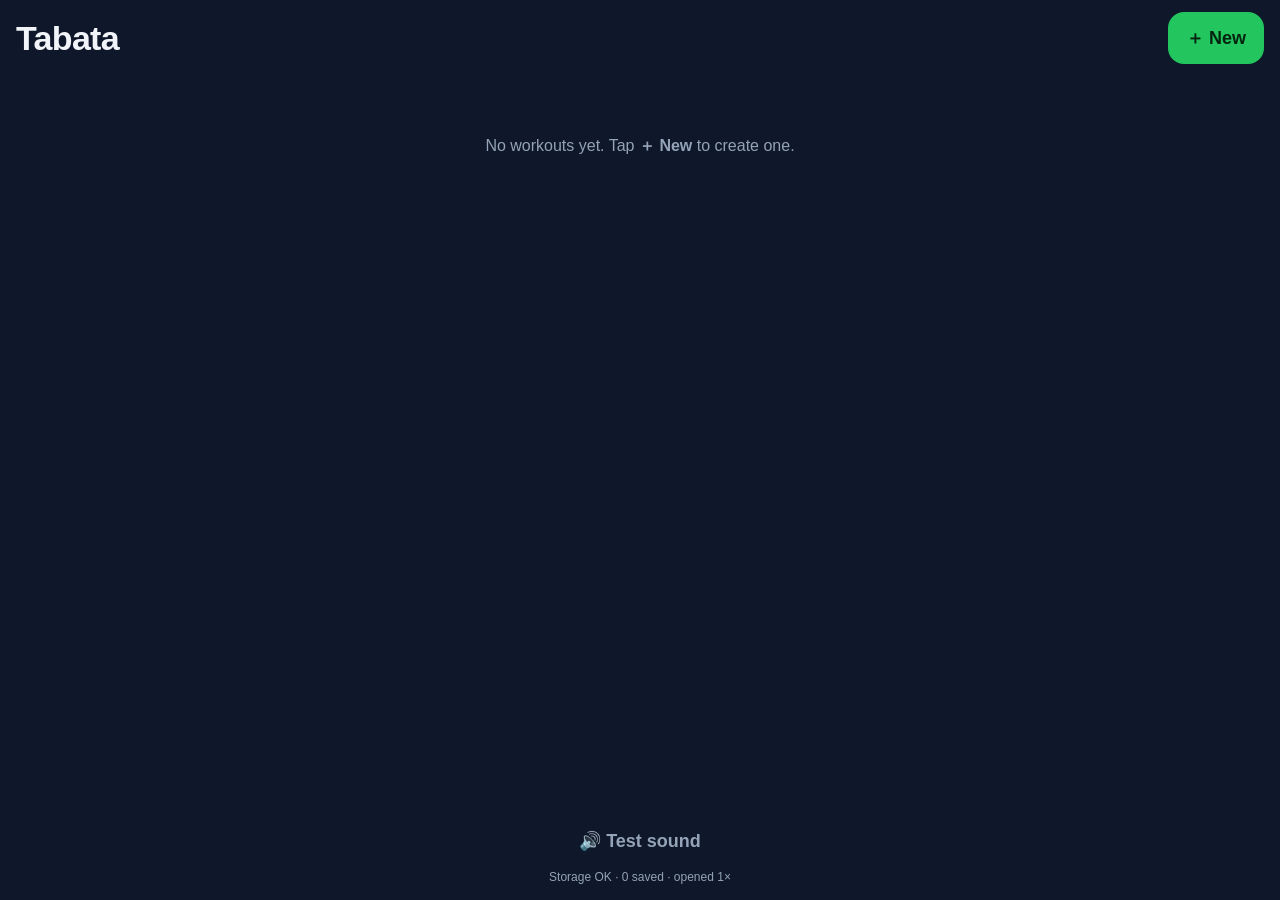
<file: index.html>
<!DOCTYPE html>
<html lang="en">
<head>
  <meta charset="UTF-8" />
  <meta name="viewport" content="width=device-width, initial-scale=1.0, maximum-scale=1.0, user-scalable=no, viewport-fit=cover" />
  <title>Tabata</title>
  <meta name="theme-color" content="#0f172a" />
  <meta name="apple-mobile-web-app-capable" content="yes" />
  <meta name="apple-mobile-web-app-status-bar-style" content="black-translucent" />
  <meta name="apple-mobile-web-app-title" content="Tabata" />
  <link rel="manifest" href="manifest.webmanifest" />
  <link rel="apple-touch-icon" href="icons/icon-180.png" />
  <link rel="icon" href="icons/icon-192.png" />
  <link rel="stylesheet" href="styles.css" />
</head>
<body>
  <!-- HOME -->
  <section id="home" class="view">
    <header class="top">
      <h1>Tabata</h1>
      <button id="newBtn" class="btn btn-accent">＋ New</button>
    </header>
    <ul id="presetList" class="preset-list"></ul>
    <p id="emptyHint" class="hint hidden">No workouts yet. Tap <b>＋ New</b> to create one.</p>
    <footer class="home-foot">
      <button id="testSound" class="btn btn-ghost">🔊 Test sound</button>
      <span id="diag" class="diag"></span>
    </footer>
  </section>

  <!-- EDITOR -->
  <section id="editor" class="view hidden">
    <header class="top">
      <button id="editorBack" class="btn btn-ghost">‹ Back</button>
      <h2 id="editorTitle">New workout</h2>
      <button id="deleteBtn" class="btn btn-ghost danger hidden">Delete</button>
    </header>
    <label class="field">
      <span>Name</span>
      <input id="nameInput" type="text" inputmode="text" placeholder="My workout" autocomplete="off" />
    </label>
    <div id="steppers" class="steppers"></div>
    <button id="saveBtn" class="btn btn-accent big">Save</button>
  </section>

  <!-- RUN -->
  <section id="run" class="view hidden">
    <div id="runStage" class="run-stage">
      <div id="phaseLabel" class="phase-label">Get Ready</div>
      <div id="bigTime" class="big-time">0</div>
      <div id="progress" class="progress">Rep 0/0 · Set 0/0</div>
      <div id="nextUp" class="next-up"></div>
    </div>
    <div class="run-controls">
      <button id="stopBtn" class="btn btn-ghost">Stop</button>
      <button id="pauseBtn" class="btn btn-accent big">Pause</button>
    </div>
  </section>

  <script src="app.js"></script>
</body>
</html>
</file>
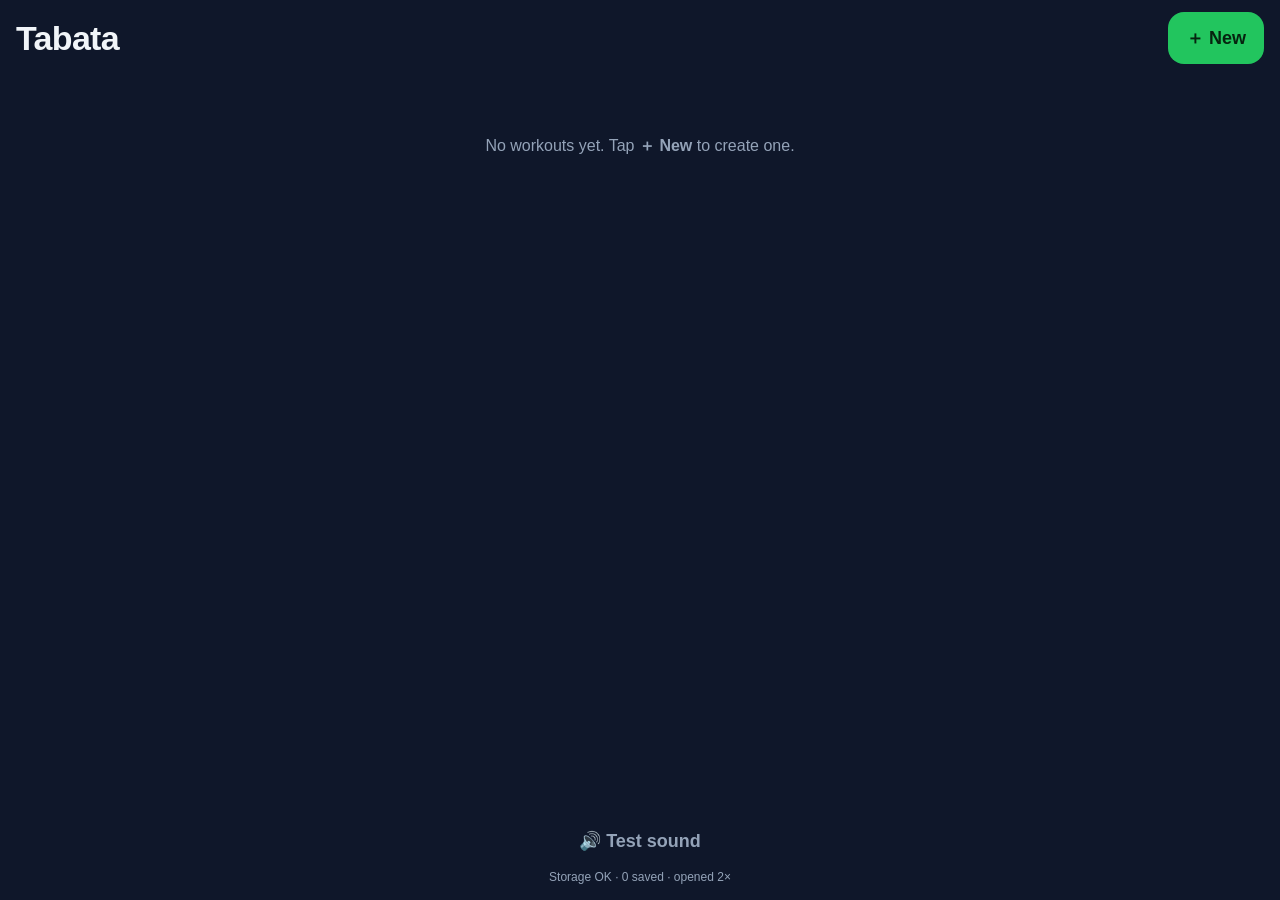
<file: tabata-standalone.html>
<!DOCTYPE html>
<html lang="en">
<head>
  <meta charset="UTF-8" />
  <meta name="viewport" content="width=device-width, initial-scale=1.0, maximum-scale=1.0, user-scalable=no, viewport-fit=cover" />
  <title>Tabata</title>
  <meta name="theme-color" content="#0f172a" />
  <meta name="apple-mobile-web-app-capable" content="yes" />
  <meta name="apple-mobile-web-app-status-bar-style" content="black-translucent" />
  <meta name="apple-mobile-web-app-title" content="Tabata" />
  <link rel="apple-touch-icon" href="[data-uri]" />
  <style>
:root {
  --bg: #0f172a;
  --surface: #1e293b;
  --surface-2: #334155;
  --text: #f1f5f9;
  --muted: #94a3b8;
  --accent: #22c55e;
  --accent-press: #16a34a;
  --work: #22c55e;
  --rest: #f59e0b;
  --setrest: #3b82f6;
  --ready: #64748b;
  --done: #a855f7;
  --danger: #ef4444;
  --radius: 16px;
}

* { box-sizing: border-box; -webkit-tap-highlight-color: transparent; }

html, body {
  margin: 0;
  height: 100%;
  background: var(--bg);
  color: var(--text);
  font-family: -apple-system, BlinkMacSystemFont, "Segoe UI", Roboto, sans-serif;
  overscroll-behavior: none;
}

body {
  padding:
    calc(env(safe-area-inset-top) + 12px)
    calc(env(safe-area-inset-right) + 16px)
    calc(env(safe-area-inset-bottom) + 16px)
    calc(env(safe-area-inset-left) + 16px);
  min-height: 100dvh;
}

.view { display: flex; flex-direction: column; gap: 16px; min-height: 100%; }
.hidden { display: none !important; }

.top {
  display: flex;
  align-items: center;
  justify-content: space-between;
  gap: 12px;
}
.top h1 { font-size: 34px; margin: 0; font-weight: 800; letter-spacing: -0.02em; }
.top h2 { font-size: 20px; margin: 0; font-weight: 700; flex: 1; text-align: center; }

/* Buttons */
.btn {
  border: none;
  border-radius: var(--radius);
  font-size: 18px;
  font-weight: 700;
  padding: 14px 18px;
  color: var(--text);
  background: var(--surface-2);
  cursor: pointer;
  transition: transform 0.05s ease, background 0.15s ease;
  user-select: none;
}
.btn:active { transform: scale(0.97); }
.btn-accent { background: var(--accent); color: #06230f; }
.btn-accent:active { background: var(--accent-press); }
.btn-ghost { background: transparent; color: var(--muted); padding: 10px 12px; }
.btn-ghost.danger { color: var(--danger); }
.btn.big { width: 100%; padding: 20px; font-size: 22px; }

.hint { color: var(--muted); text-align: center; margin-top: 40px; }

.home-foot {
  margin-top: auto;
  padding-top: 16px;
  display: flex;
  flex-direction: column;
  align-items: center;
  gap: 8px;
}
.diag { font-size: 12px; color: var(--muted); text-align: center; }
.diag.bad { color: var(--danger); font-weight: 700; }

/* Preset list */
.preset-list { list-style: none; margin: 0; padding: 0; display: flex; flex-direction: column; gap: 12px; }
.preset-card {
  background: var(--surface);
  border-radius: var(--radius);
  padding: 18px;
  display: flex;
  align-items: center;
  gap: 14px;
}
.preset-card .play {
  flex: 1;
  display: flex;
  flex-direction: column;
  gap: 4px;
  cursor: pointer;
  min-width: 0;
}
.preset-card .pname { font-size: 20px; font-weight: 700; overflow: hidden; text-overflow: ellipsis; white-space: nowrap; }
.preset-card .pmeta { font-size: 13px; color: var(--muted); }
.preset-card .edit {
  background: var(--surface-2);
  border: none;
  color: var(--muted);
  border-radius: 12px;
  padding: 10px 14px;
  font-size: 15px;
  font-weight: 700;
  cursor: pointer;
}
.preset-card .edit:active { transform: scale(0.95); }

/* Editor */
.field { display: flex; flex-direction: column; gap: 6px; }
.field span { font-size: 14px; color: var(--muted); font-weight: 600; }
.field input {
  background: var(--surface);
  border: 1px solid var(--surface-2);
  border-radius: var(--radius);
  color: var(--text);
  font-size: 20px;
  padding: 14px 16px;
  width: 100%;
}
.field input:focus { outline: none; border-color: var(--accent); }

.steppers { display: flex; flex-direction: column; gap: 10px; }
.stepper {
  background: var(--surface);
  border-radius: var(--radius);
  padding: 12px 14px;
  display: flex;
  align-items: center;
  gap: 12px;
}
.stepper .slabel { flex: 1; min-width: 0; }
.stepper .slabel .name { font-size: 16px; font-weight: 700; }
.stepper .slabel .sub { font-size: 12px; color: var(--muted); }
.stepper .sval { font-size: 26px; font-weight: 800; min-width: 62px; text-align: center; font-variant-numeric: tabular-nums; }
.stepper button {
  width: 52px; height: 52px;
  border-radius: 14px;
  border: none;
  background: var(--surface-2);
  color: var(--text);
  font-size: 28px;
  font-weight: 800;
  cursor: pointer;
  line-height: 1;
  display: flex; align-items: center; justify-content: center;
}
.stepper button:active { transform: scale(0.92); background: var(--accent); color: #06230f; }

/* Run screen */
#run { justify-content: space-between; }
.run-stage {
  flex: 1;
  border-radius: 24px;
  display: flex;
  flex-direction: column;
  align-items: center;
  justify-content: center;
  gap: 8px;
  transition: background 0.25s ease;
  background: var(--surface);
}
.run-stage.ready { background: var(--ready); }
.run-stage.work { background: var(--work); color: #06230f; }
.run-stage.rest { background: var(--rest); color: #3d2600; }
.run-stage.setrest { background: var(--setrest); }
.run-stage.done { background: var(--done); }
.run-stage.paused { filter: brightness(0.6); }

.phase-label { font-size: 40px; font-weight: 800; letter-spacing: -0.02em; text-transform: uppercase; }
.big-time { font-size: 34vw; font-weight: 900; line-height: 1; font-variant-numeric: tabular-nums; }
.progress { font-size: 20px; font-weight: 700; opacity: 0.85; }
.next-up { font-size: 15px; font-weight: 600; opacity: 0.7; min-height: 18px; }

.run-controls { display: flex; gap: 12px; align-items: center; }
.run-controls .btn.big { flex: 1; }

</style>
</head>
<body>
  <!-- HOME -->
  <section id="home" class="view">
    <header class="top">
      <h1>Tabata</h1>
      <button id="newBtn" class="btn btn-accent">＋ New</button>
    </header>
    <ul id="presetList" class="preset-list"></ul>
    <p id="emptyHint" class="hint hidden">No workouts yet. Tap <b>＋ New</b> to create one.</p>
    <footer class="home-foot">
      <button id="testSound" class="btn btn-ghost">🔊 Test sound</button>
      <span id="diag" class="diag"></span>
    </footer>
  </section>

  <!-- EDITOR -->
  <section id="editor" class="view hidden">
    <header class="top">
      <button id="editorBack" class="btn btn-ghost">‹ Back</button>
      <h2 id="editorTitle">New workout</h2>
      <button id="deleteBtn" class="btn btn-ghost danger hidden">Delete</button>
    </header>
    <label class="field">
      <span>Name</span>
      <input id="nameInput" type="text" inputmode="text" placeholder="My workout" autocomplete="off" />
    </label>
    <div id="steppers" class="steppers"></div>
    <button id="saveBtn" class="btn btn-accent big">Save</button>
  </section>

  <!-- RUN -->
  <section id="run" class="view hidden">
    <div id="runStage" class="run-stage">
      <div id="phaseLabel" class="phase-label">Get Ready</div>
      <div id="bigTime" class="big-time">0</div>
      <div id="progress" class="progress">Rep 0/0 · Set 0/0</div>
      <div id="nextUp" class="next-up"></div>
    </div>
    <div class="run-controls">
      <button id="stopBtn" class="btn btn-ghost">Stop</button>
      <button id="pauseBtn" class="btn btn-accent big">Pause</button>
    </div>
  </section>

  <script>
"use strict";

/* ---------- Storage ---------- */
const PRESETS_KEY = "tabata.presets";
const LAST_KEY = "tabata.lastId";

const DEFAULT_PRESET = {
  name: "",
  countdown: 10,
  workSec: 20,
  reps: 8,
  restSec: 10,
  sets: 1,
  setRestSec: 60,
};

const FIELDS = [
  { key: "countdown",  name: "Start countdown",   sub: "seconds",          min: 0, max: 60,  step: 5 },
  { key: "workSec",    name: "Interval (work)",   sub: "seconds",          min: 1, max: 600, step: 5 },
  { key: "reps",       name: "Intervals / reps",  sub: "per set",          min: 1, max: 100, step: 1 },
  { key: "restSec",    name: "Rest between reps", sub: "seconds",          min: 0, max: 300, step: 5 },
  { key: "sets",       name: "Sets",              sub: "repeat all reps",  min: 1, max: 50,  step: 1 },
  { key: "setRestSec", name: "Rest between sets", sub: "seconds",          min: 0, max: 600, step: 5 },
];

function loadPresets() {
  try {
    const raw = localStorage.getItem(PRESETS_KEY);
    const arr = raw ? JSON.parse(raw) : [];
    return Array.isArray(arr) ? arr : [];
  } catch {
    return [];
  }
}
let storageOk = true;
function savePresets(list) {
  try {
    localStorage.setItem(PRESETS_KEY, JSON.stringify(list));
    // Read back to confirm the write actually stuck (some iOS modes silently drop it).
    storageOk = localStorage.getItem(PRESETS_KEY) === JSON.stringify(list);
  } catch (e) {
    storageOk = false;
  }
  if (!storageOk) {
    alert("⚠️ Couldn't save — this browser is blocking site storage.\n\nIn Chrome iOS: Settings ▸ Content Settings ▸ Block Cookies must be OFF, and don't use Incognito. Safari usually works.");
  }
  updateDiag();
}
function newId() {
  return "p" + Math.random().toString(36).slice(2, 9) + Date.now().toString(36);
}

let presets = loadPresets();

/* ---------- View switching ---------- */
const views = {
  home: document.getElementById("home"),
  editor: document.getElementById("editor"),
  run: document.getElementById("run"),
};
function show(name) {
  for (const k in views) views[k].classList.toggle("hidden", k !== name);
}

/* ---------- Home ---------- */
const presetList = document.getElementById("presetList");
const emptyHint = document.getElementById("emptyHint");

function fmtTime(s) {
  if (s < 60) return s + "s";
  const m = Math.floor(s / 60);
  const r = s % 60;
  return r ? `${m}m${r}s` : `${m}m`;
}
function presetSummary(p) {
  const parts = [`${p.reps}×${fmtTime(p.workSec)} work`];
  if (p.restSec) parts.push(`${fmtTime(p.restSec)} rest`);
  if (p.sets > 1) parts.push(`${p.sets} sets`);
  return parts.join(" · ");
}

function renderHome() {
  presetList.innerHTML = "";
  emptyHint.classList.toggle("hidden", presets.length > 0);
  for (const p of presets) {
    const li = document.createElement("li");
    li.className = "preset-card";

    const play = document.createElement("div");
    play.className = "play";
    play.innerHTML = `<div class="pname"></div><div class="pmeta"></div>`;
    play.querySelector(".pname").textContent = p.name || "Untitled";
    play.querySelector(".pmeta").textContent = presetSummary(p);
    play.addEventListener("click", () => openRun(p));

    const edit = document.createElement("button");
    edit.className = "edit";
    edit.textContent = "Edit";
    edit.addEventListener("click", () => openEditor(p));

    li.appendChild(play);
    li.appendChild(edit);
    presetList.appendChild(li);
  }
}

document.getElementById("newBtn").addEventListener("click", () => openEditor(null));

/* ---------- Editor ---------- */
const nameInput = document.getElementById("nameInput");
const steppersEl = document.getElementById("steppers");
const editorTitle = document.getElementById("editorTitle");
const deleteBtn = document.getElementById("deleteBtn");
let editing = null; // preset being edited, or null for new
let draft = null;

function clamp(v, f) {
  return Math.max(f.min, Math.min(f.max, v));
}

function renderSteppers() {
  steppersEl.innerHTML = "";
  for (const f of FIELDS) {
    const row = document.createElement("div");
    row.className = "stepper";
    row.innerHTML = `
      <button type="button" aria-label="decrease">−</button>
      <div class="slabel"><div class="name"></div><div class="sub"></div></div>
      <div class="sval"></div>
      <button type="button" aria-label="increase">＋</button>`;
    row.querySelector(".name").textContent = f.name;
    row.querySelector(".sub").textContent = f.sub;
    const valEl = row.querySelector(".sval");
    const update = () => { valEl.textContent = draft[f.key]; };
    update();

    const [minus, , , plus] = row.children;
    const bump = (dir) => {
      draft[f.key] = clamp(draft[f.key] + dir * f.step, f);
      update();
    };
    holdRepeat(minus, () => bump(-1));
    holdRepeat(plus, () => bump(1));
    steppersEl.appendChild(row);
  }
}

// Tap once; hold to repeat (accelerating).
function holdRepeat(btn, fn) {
  let timer = null;
  let delay = 400;
  const step = () => {
    fn();
    delay = Math.max(60, delay * 0.8);
    timer = setTimeout(step, delay);
  };
  const start = (e) => {
    e.preventDefault();
    fn();
    delay = 400;
    timer = setTimeout(step, delay);
  };
  const stop = () => { if (timer) { clearTimeout(timer); timer = null; } };
  btn.addEventListener("pointerdown", start);
  btn.addEventListener("pointerup", stop);
  btn.addEventListener("pointerleave", stop);
  btn.addEventListener("pointercancel", stop);
}

function openEditor(preset) {
  editing = preset;
  draft = Object.assign({}, DEFAULT_PRESET, preset || {});
  nameInput.value = preset ? preset.name : "";
  editorTitle.textContent = preset ? "Edit workout" : "New workout";
  deleteBtn.classList.toggle("hidden", !preset);
  renderSteppers();
  show("editor");
}

document.getElementById("editorBack").addEventListener("click", () => {
  renderHome();
  show("home");
});

document.getElementById("saveBtn").addEventListener("click", () => {
  const name = nameInput.value.trim();
  draft.name = name || "Workout";
  if (editing) {
    Object.assign(editing, draft);
  } else {
    editing = Object.assign({ id: newId() }, draft);
    presets.push(editing);
  }
  savePresets(presets);
  renderHome();
  show("home");
});

deleteBtn.addEventListener("click", () => {
  if (!editing) return;
  if (!confirm(`Delete "${editing.name || "Workout"}"?`)) return;
  presets = presets.filter((p) => p.id !== editing.id);
  savePresets(presets);
  renderHome();
  show("home");
});

/* ---------- Audio (Web Audio, generated tones) ---------- */
let audioCtx = null;
let audioReady = false;
function initAudio() {
  // Tell iOS this is playback audio so it isn't gated like a notification.
  try {
    if (navigator.audioSession) navigator.audioSession.type = "playback";
  } catch { /* not supported */ }
  if (!audioCtx) {
    const AC = window.AudioContext || window.webkitAudioContext;
    if (AC) audioCtx = new AC();
  }
  if (audioCtx && audioCtx.state === "suspended") audioCtx.resume();
  // Kick the context awake with a silent buffer inside the user gesture (iOS unlock).
  if (audioCtx && !audioReady) {
    try {
      const buf = audioCtx.createBuffer(1, 1, 22050);
      const src = audioCtx.createBufferSource();
      src.buffer = buf;
      src.connect(audioCtx.destination);
      src.start(0);
      audioReady = true;
    } catch { /* ignore */ }
  }
  return audioCtx && audioCtx.state === "running";
}
// Unlock on the very first touch anywhere, so audio is armed before the run screen.
["pointerdown", "touchend", "click"].forEach((ev) =>
  document.addEventListener(ev, () => initAudio(), { once: false, passive: true })
);
function tone(freq, durMs, when = 0, gain = 0.4) {
  if (!audioCtx) return;
  if (audioCtx.state === "suspended") audioCtx.resume();
  const t0 = audioCtx.currentTime + when;
  const osc = audioCtx.createOscillator();
  const g = audioCtx.createGain();
  osc.type = "sine";
  osc.frequency.value = freq;
  g.gain.setValueAtTime(0, t0);
  g.gain.linearRampToValueAtTime(gain, t0 + 0.01);
  g.gain.setValueAtTime(gain, t0 + durMs / 1000 - 0.02);
  g.gain.linearRampToValueAtTime(0, t0 + durMs / 1000);
  osc.connect(g).connect(audioCtx.destination);
  osc.start(t0);
  osc.stop(t0 + durMs / 1000 + 0.02);
}
const beepCountdown = () => tone(880, 120);
const beepWork = () => tone(1200, 350);
const beepRest = () => tone(520, 350);
const beepDone = () => { tone(1000, 180, 0); tone(1000, 180, 0.25); tone(1320, 400, 0.5); };

/* ---------- Wake lock ---------- */
let wakeLock = null;
async function acquireWakeLock() {
  try {
    if ("wakeLock" in navigator) wakeLock = await navigator.wakeLock.request("screen");
  } catch { /* ignore */ }
}
function releaseWakeLock() {
  if (wakeLock) { wakeLock.release().catch(() => {}); wakeLock = null; }
}
document.addEventListener("visibilitychange", () => {
  if (document.visibilityState === "visible" && engine && engine.running && !engine.paused) {
    acquireWakeLock();
  }
});

/* ---------- Timeline ---------- */
function buildTimeline(p) {
  const segs = [];
  if (p.countdown > 0) segs.push({ phase: "ready", dur: p.countdown, label: "Get Ready" });
  for (let s = 1; s <= p.sets; s++) {
    for (let r = 1; r <= p.reps; r++) {
      segs.push({ phase: "work", dur: p.workSec, label: "Work", rep: r, set: s });
      if (r < p.reps && p.restSec > 0)
        segs.push({ phase: "rest", dur: p.restSec, label: "Rest", rep: r, set: s });
    }
    if (s < p.sets && p.setRestSec > 0)
      segs.push({ phase: "setrest", dur: p.setRestSec, label: "Set Rest", set: s });
  }
  segs.push({ phase: "done", dur: 0, label: "Done" });
  return segs;
}

/* ---------- Run engine ---------- */
const runStage = document.getElementById("runStage");
const phaseLabel = document.getElementById("phaseLabel");
const bigTime = document.getElementById("bigTime");
const progressEl = document.getElementById("progress");
const nextUpEl = document.getElementById("nextUp");
const pauseBtn = document.getElementById("pauseBtn");

let engine = null;
let current = null; // current preset

function openRun(p) {
  current = p;
  localStorage.setItem(LAST_KEY, p.id);
  initAudio(); // unlock audio on this user gesture
  startEngine(p);
  acquireWakeLock();
  show("run");
}

function startEngine(p) {
  const segs = buildTimeline(p);
  engine = {
    preset: p,
    segs,
    idx: 0,
    endAt: 0,
    remaining: 0,   // ms remaining when paused
    lastSec: -1,
    running: true,
    paused: false,
    tick: null,
  };
  enterSegment(0, true);
  engine.tick = setInterval(loop, 100);
  pauseBtn.textContent = "Pause";
}

function enterSegment(idx, first) {
  const seg = engine.segs[idx];
  engine.idx = idx;
  engine.lastSec = -1;

  runStage.className = "run-stage " + seg.phase;
  phaseLabel.textContent = seg.label;

  if (seg.phase === "done") {
    bigTime.textContent = "✓";
    progressEl.textContent = "Workout complete";
    nextUpEl.textContent = "";
    beepDone();
    finish();
    return;
  }

  // progress text
  const P = engine.preset;
  if (seg.phase === "ready") progressEl.textContent = P.sets > 1 ? `Set 1/${P.sets}` : "Starting…";
  else if (seg.phase === "setrest") progressEl.textContent = `Set ${seg.set}/${P.sets} done`;
  else progressEl.textContent = `Rep ${seg.rep}/${P.reps} · Set ${seg.set}/${P.sets}`;

  // next up
  const nxt = engine.segs[idx + 1];
  nextUpEl.textContent = nxt && nxt.phase !== "done"
    ? `Next: ${nxt.label}${nxt.dur ? " " + nxt.dur + "s" : ""}`
    : (nxt && nxt.phase === "done" ? "Last one!" : "");

  // entry tone (skip on the very first countdown so it isn't jarring)
  if (!first || seg.phase !== "ready") {
    if (seg.phase === "work") beepWork();
    else if (seg.phase === "rest" || seg.phase === "setrest") beepRest();
  }

  engine.endAt = performance.now() + seg.dur * 1000;
  bigTime.textContent = seg.dur;
}

function loop() {
  if (!engine || !engine.running || engine.paused) return;
  const remainMs = engine.endAt - performance.now();
  const secs = Math.max(0, Math.ceil(remainMs / 1000));

  if (secs !== engine.lastSec) {
    engine.lastSec = secs;
    bigTime.textContent = secs;
    if (secs >= 1 && secs <= 3) beepCountdown();
  }

  if (remainMs <= 0) {
    enterSegment(engine.idx + 1, false);
  }
}

function pauseToggle() {
  if (!engine || !engine.running) return;
  if (!engine.paused) {
    engine.paused = true;
    engine.remaining = engine.endAt - performance.now();
    runStage.classList.add("paused");
    pauseBtn.textContent = "Resume";
    releaseWakeLock();
  } else {
    engine.paused = false;
    engine.endAt = performance.now() + engine.remaining;
    runStage.classList.remove("paused");
    pauseBtn.textContent = "Pause";
    initAudio();
    acquireWakeLock();
  }
}

function finish() {
  if (engine) { clearInterval(engine.tick); engine.running = false; }
  releaseWakeLock();
  pauseBtn.textContent = "Done";
}

function stopRun() {
  if (engine) { clearInterval(engine.tick); engine.running = false; }
  releaseWakeLock();
  renderHome();
  show("home");
}

pauseBtn.addEventListener("click", () => {
  if (engine && !engine.running) { stopRun(); return; } // "Done" acts as back
  pauseToggle();
});
document.getElementById("stopBtn").addEventListener("click", stopRun);

/* ---------- Diagnostics (on-device probe) ---------- */
const diagEl = document.getElementById("diag");
function updateDiag() {
  if (!diagEl) return;
  let opens = 0;
  try {
    opens = parseInt(localStorage.getItem("tabata.opens") || "0", 10) || 0;
  } catch { /* blocked */ }
  if (!storageOk) {
    diagEl.textContent = "⚠️ Storage blocked — workouts won't be saved in this browser";
    diagEl.className = "diag bad";
  } else {
    diagEl.textContent = `Storage OK · ${presets.length} saved · opened ${opens}×`;
    diagEl.className = "diag";
  }
}
function bumpOpenCounter() {
  try {
    const n = (parseInt(localStorage.getItem("tabata.opens") || "0", 10) || 0) + 1;
    localStorage.setItem("tabata.opens", String(n));
    storageOk = localStorage.getItem("tabata.opens") === String(n);
  } catch {
    storageOk = false;
  }
}

const testBtn = document.getElementById("testSound");
if (testBtn) {
  testBtn.addEventListener("click", () => {
    const running = initAudio();
    beepWork();
    setTimeout(beepCountdown, 300);
    if (!running) {
      setTimeout(() => {
        if (!audioCtx || audioCtx.state !== "running")
          alert("🔇 Audio is blocked. Check the side ring/silent switch, turn media volume up, or try Safari.");
      }, 200);
    }
  });
}

/* ---------- Boot ---------- */
bumpOpenCounter();
renderHome();
updateDiag();
show("home");



</script>
</body>
</html>
</file>
<file: styles.css>
:root {
  --bg: #0f172a;
  --surface: #1e293b;
  --surface-2: #334155;
  --text: #f1f5f9;
  --muted: #94a3b8;
  --accent: #22c55e;
  --accent-press: #16a34a;
  --work: #22c55e;
  --rest: #f59e0b;
  --setrest: #3b82f6;
  --ready: #64748b;
  --done: #a855f7;
  --danger: #ef4444;
  --radius: 16px;
}

* { box-sizing: border-box; -webkit-tap-highlight-color: transparent; }

html, body {
  margin: 0;
  height: 100%;
  background: var(--bg);
  color: var(--text);
  font-family: -apple-system, BlinkMacSystemFont, "Segoe UI", Roboto, sans-serif;
  overscroll-behavior: none;
}

body {
  padding:
    calc(env(safe-area-inset-top) + 12px)
    calc(env(safe-area-inset-right) + 16px)
    calc(env(safe-area-inset-bottom) + 16px)
    calc(env(safe-area-inset-left) + 16px);
  min-height: 100dvh;
}

.view { display: flex; flex-direction: column; gap: 16px; min-height: 100%; }
.hidden { display: none !important; }

.top {
  display: flex;
  align-items: center;
  justify-content: space-between;
  gap: 12px;
}
.top h1 { font-size: 34px; margin: 0; font-weight: 800; letter-spacing: -0.02em; }
.top h2 { font-size: 20px; margin: 0; font-weight: 700; flex: 1; text-align: center; }

/* Buttons */
.btn {
  border: none;
  border-radius: var(--radius);
  font-size: 18px;
  font-weight: 700;
  padding: 14px 18px;
  color: var(--text);
  background: var(--surface-2);
  cursor: pointer;
  transition: transform 0.05s ease, background 0.15s ease;
  user-select: none;
}
.btn:active { transform: scale(0.97); }
.btn-accent { background: var(--accent); color: #06230f; }
.btn-accent:active { background: var(--accent-press); }
.btn-ghost { background: transparent; color: var(--muted); padding: 10px 12px; }
.btn-ghost.danger { color: var(--danger); }
.btn.big { width: 100%; padding: 20px; font-size: 22px; }

.hint { color: var(--muted); text-align: center; margin-top: 40px; }

.home-foot {
  margin-top: auto;
  padding-top: 16px;
  display: flex;
  flex-direction: column;
  align-items: center;
  gap: 8px;
}
.diag { font-size: 12px; color: var(--muted); text-align: center; }
.diag.bad { color: var(--danger); font-weight: 700; }

/* Preset list */
.preset-list { list-style: none; margin: 0; padding: 0; display: flex; flex-direction: column; gap: 12px; }
.preset-card {
  background: var(--surface);
  border-radius: var(--radius);
  padding: 18px;
  display: flex;
  align-items: center;
  gap: 14px;
}
.preset-card .play {
  flex: 1;
  display: flex;
  flex-direction: column;
  gap: 4px;
  cursor: pointer;
  min-width: 0;
}
.preset-card .pname { font-size: 20px; font-weight: 700; overflow: hidden; text-overflow: ellipsis; white-space: nowrap; }
.preset-card .pmeta { font-size: 13px; color: var(--muted); }
.preset-card .edit {
  background: var(--surface-2);
  border: none;
  color: var(--muted);
  border-radius: 12px;
  padding: 10px 14px;
  font-size: 15px;
  font-weight: 700;
  cursor: pointer;
}
.preset-card .edit:active { transform: scale(0.95); }

/* Editor */
.field { display: flex; flex-direction: column; gap: 6px; }
.field span { font-size: 14px; color: var(--muted); font-weight: 600; }
.field input {
  background: var(--surface);
  border: 1px solid var(--surface-2);
  border-radius: var(--radius);
  color: var(--text);
  font-size: 20px;
  padding: 14px 16px;
  width: 100%;
}
.field input:focus { outline: none; border-color: var(--accent); }

.steppers { display: flex; flex-direction: column; gap: 10px; }
.stepper {
  background: var(--surface);
  border-radius: var(--radius);
  padding: 12px 14px;
  display: flex;
  align-items: center;
  gap: 12px;
}
.stepper .slabel { flex: 1; min-width: 0; }
.stepper .slabel .name { font-size: 16px; font-weight: 700; }
.stepper .slabel .sub { font-size: 12px; color: var(--muted); }
.stepper .sval { font-size: 26px; font-weight: 800; min-width: 62px; text-align: center; font-variant-numeric: tabular-nums; }
.stepper button {
  width: 52px; height: 52px;
  border-radius: 14px;
  border: none;
  background: var(--surface-2);
  color: var(--text);
  font-size: 28px;
  font-weight: 800;
  cursor: pointer;
  line-height: 1;
  display: flex; align-items: center; justify-content: center;
}
.stepper button:active { transform: scale(0.92); background: var(--accent); color: #06230f; }

/* Run screen */
#run { justify-content: space-between; }
.run-stage {
  flex: 1;
  border-radius: 24px;
  display: flex;
  flex-direction: column;
  align-items: center;
  justify-content: center;
  gap: 8px;
  transition: background 0.25s ease;
  background: var(--surface);
}
.run-stage.ready { background: var(--ready); }
.run-stage.work { background: var(--work); color: #06230f; }
.run-stage.rest { background: var(--rest); color: #3d2600; }
.run-stage.setrest { background: var(--setrest); }
.run-stage.done { background: var(--done); }
.run-stage.paused { filter: brightness(0.6); }

.phase-label { font-size: 40px; font-weight: 800; letter-spacing: -0.02em; text-transform: uppercase; }
.big-time { font-size: 34vw; font-weight: 900; line-height: 1; font-variant-numeric: tabular-nums; }
.progress { font-size: 20px; font-weight: 700; opacity: 0.85; }
.next-up { font-size: 15px; font-weight: 600; opacity: 0.7; min-height: 18px; }

.run-controls { display: flex; gap: 12px; align-items: center; }
.run-controls .btn.big { flex: 1; }
</file>
